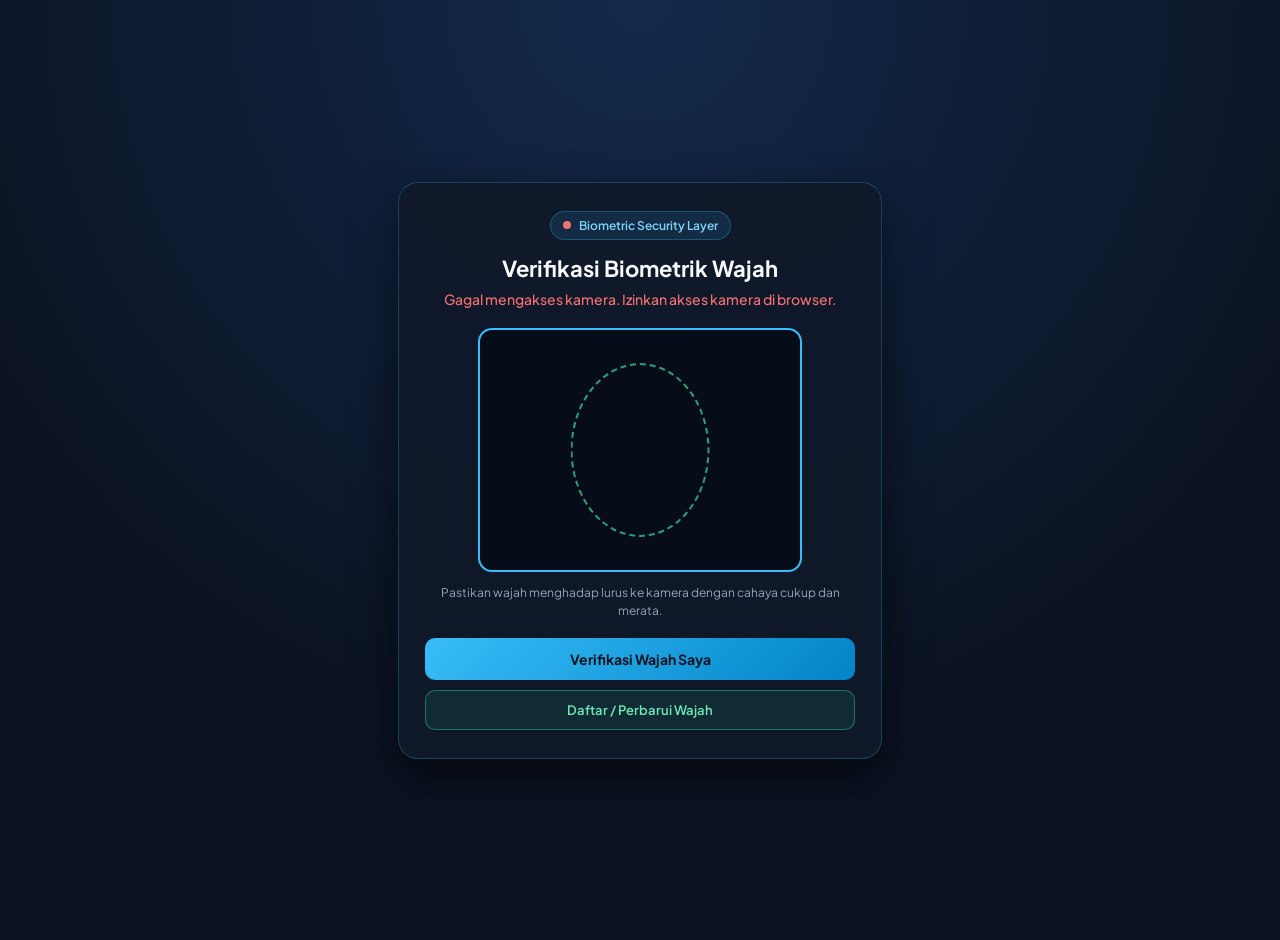
<file: face_id.html>
<!doctype html>
<html lang="id">
  <head>
    <meta charset="UTF-8" />
    <meta name="viewport" content="width=device-width, initial-scale=1.0" />
    <title>MonPay - Verifikasi Biometrik Wajah</title>
    <link rel="preconnect" href="https://fonts.googleapis.com" />
    <link rel="preconnect" href="https://fonts.gstatic.com" crossorigin />
    <link
      href="https://fonts.googleapis.com/css2?family=Plus+Jakarta+Sans:wght@400;500;600;700&display=swap"
      rel="stylesheet"
    />
    <style>
      .face-id-page {
        min-height: 100vh;
        margin: 0;
        display: flex;
        justify-content: center;
        align-items: center;
        padding: 20px;
        background: radial-gradient(circle at top, #13294b 0%, #0b1322 65%);
        color: #e2e8f0;
        font-family: "Plus Jakarta Sans", sans-serif;
      }

      .face-card {
        width: 100%;
        max-width: 430px;
        padding: 28px 26px;
        text-align: center;
        background: rgba(15, 25, 42, 0.94);
        border: 1px solid rgba(56, 189, 248, 0.25);
        border-radius: 20px;
        box-shadow: 0 20px 45px rgba(0, 0, 0, 0.55);
      }

      .face-badge {
        display: inline-flex;
        align-items: center;
        gap: 8px;
        padding: 6px 12px;
        margin-bottom: 14px;
        font-size: 12px;
        font-weight: 600;
        color: #7dd3fc;
        background: rgba(56, 189, 248, 0.12);
        border: 1px solid rgba(56, 189, 248, 0.28);
        border-radius: 999px;
      }

      .status-dot {
        width: 8px;
        height: 8px;
        border-radius: 50%;
        background: #38bdf8;
      }

      .status-dot.ready {
        background: #34d399;
      }

      .status-dot.error {
        background: #f87171;
      }

      .face-title {
        margin: 0 0 8px;
        font-size: 22px;
        font-weight: 700;
        color: #f8fafc;
      }

      .face-status {
        margin: 0 0 18px;
        font-size: 14px;
        font-weight: 500;
        color: #94a3b8;
        min-height: 20px;
      }

      .camera-wrapper {
        position: relative;
        width: 320px;
        max-width: 100%;
        height: 240px;
        margin: 0 auto 12px;
        border-radius: 14px;
        overflow: hidden;
        border: 2px solid #38bdf8;
        background: #070d18;
      }

      .camera-wrapper video {
        width: 100%;
        height: 100%;
        object-fit: cover;
        transform: scaleX(-1);
        display: block;
      }

      .face-guide {
        position: absolute;
        top: 50%;
        left: 50%;
        width: 135px;
        height: 170px;
        transform: translate(-50%, -50%);
        border: 2px dashed rgba(52, 211, 153, 0.75);
        border-radius: 50%;
        pointer-events: none;
      }

      .camera-hint {
        margin: 0 0 18px;
        font-size: 12px;
        line-height: 1.5;
        color: #94a3b8;
      }

      .action-stack {
        display: flex;
        flex-direction: column;
        gap: 10px;
      }

      .btn-primary-face {
        width: 100%;
        padding: 12px 14px;
        border: none;
        border-radius: 10px;
        background: linear-gradient(135deg, #38bdf8 0%, #0284c7 100%);
        color: #061322;
        font-family: inherit;
        font-size: 14px;
        font-weight: 700;
        cursor: pointer;
      }

      .btn-primary-face:hover:not(:disabled) {
        filter: brightness(1.06);
      }

      .btn-secondary-face {
        width: 100%;
        padding: 11px 14px;
        border: 1px solid rgba(52, 211, 153, 0.45);
        border-radius: 10px;
        background: rgba(52, 211, 153, 0.1);
        color: #6ee7b7;
        font-family: inherit;
        font-size: 13px;
        font-weight: 600;
        cursor: pointer;
      }

      .btn-secondary-face:hover:not(:disabled) {
        background: rgba(52, 211, 153, 0.18);
      }

      .face-id-page button:disabled {
        opacity: 0.55;
        cursor: not-allowed;
      }
    </style>
  </head>
  <body class="face-id-page">
    <main class="face-card">
      <div class="face-badge">
        <span class="status-dot" id="status-dot"></span>
        <span>Biometric Security Layer</span>
      </div>

      <h2 class="face-title">Verifikasi Biometrik Wajah</h2>
      <p id="status-text" class="face-status">Menghubungkan ke kamera...</p>

      <div class="camera-wrapper">
        <video
          id="webcam"
          autoplay
          muted
          playsinline
          width="320"
          height="240"
        ></video>
        <div class="face-guide" aria-hidden="true"></div>
        <canvas
          id="canvas"
          width="320"
          height="240"
          style="display: none"
        ></canvas>
      </div>

      <p class="camera-hint">
        Pastikan wajah menghadap lurus ke kamera dengan cahaya cukup dan merata.
      </p>

      <div class="action-stack">
        <button id="btn-verify" type="button" class="btn-primary-face">
          Verifikasi Wajah Saya
        </button>

        <button id="btn-register" type="button" class="btn-secondary-face">
          Daftar / Perbarui Wajah
        </button>
      </div>
    </main>

    <script>
      const video = document.getElementById("webcam");
      const canvas = document.getElementById("canvas");
      const statusText = document.getElementById("status-text");
      const statusDot = document.getElementById("status-dot");
      const btnVerify = document.getElementById("btn-verify");
      const btnRegister = document.getElementById("btn-register");

      function setControlsDisabled(disabled) {
        btnVerify.disabled = disabled;
        btnRegister.disabled = disabled;
      }

      function setStatus(message, state) {
        statusText.innerText = message;
        statusDot.className = "status-dot";

        if (state === "ready") {
          statusText.style.color = "#34d399";
          statusDot.classList.add("ready");
        } else if (state === "error") {
          statusText.style.color = "#f87171";
          statusDot.classList.add("error");
        } else if (state === "loading") {
          statusText.style.color = "#7dd3fc";
        } else {
          statusText.style.color = "#94a3b8";
        }
      }

      async function startCamera() {
        try {
          const stream = await navigator.mediaDevices.getUserMedia({
            video: { width: 320, height: 240, facingMode: "user" },
            audio: false,
          });
          video.srcObject = stream;
          setStatus(
            "Kamera siap. Posisikan wajah di dalam lingkaran.",
            "ready",
          );
        } catch (err) {
          setStatus(
            "Gagal mengakses kamera. Izinkan akses kamera di browser.",
            "error",
          );
        }
      }

      function sendFaceData(actionType) {
        const ctx = canvas.getContext("2d");
        ctx.drawImage(video, 0, 0, canvas.width, canvas.height);
        const imageData = canvas.toDataURL("image/jpeg", 0.9);

        setControlsDisabled(true);
        setStatus(
          actionType === "register"
            ? "Mendaftarkan wajah baru ke sistem..."
            : "Memverifikasi kecocokan wajah...",
          "loading",
        );

        fetch("/process-face-id", {
          method: "POST",
          headers: { "Content-Type": "application/json" },
          body: JSON.stringify({ action: actionType, image: imageData }),
        })
          .then((res) => res.json())
          .then((data) => {
            if (data.success) {
              setStatus(data.message, "ready");
              setTimeout(() => {
                window.location.href = data.redirect || "/";
              }, 900);
            } else {
              if (data.need_registration) {
                btnRegister.focus();
              }
              setStatus(data.message || "Verifikasi wajah gagal.", "error");
              setControlsDisabled(false);
            }
          })
          .catch((err) => {
            console.error(err);
            setStatus("Terjadi kesalahan pada server.", "error");
            setControlsDisabled(false);
          });
      }

      btnVerify.addEventListener("click", () => sendFaceData("verify"));

      btnRegister.addEventListener("click", () => {
        const confirmed = confirm(
          "Daftarkan atau perbarui data wajah Anda untuk akun ini?",
        );
        if (confirmed) {
          sendFaceData("register");
        }
      });

      window.addEventListener("DOMContentLoaded", startCamera);
    </script>
  </body>
</html>
</file>
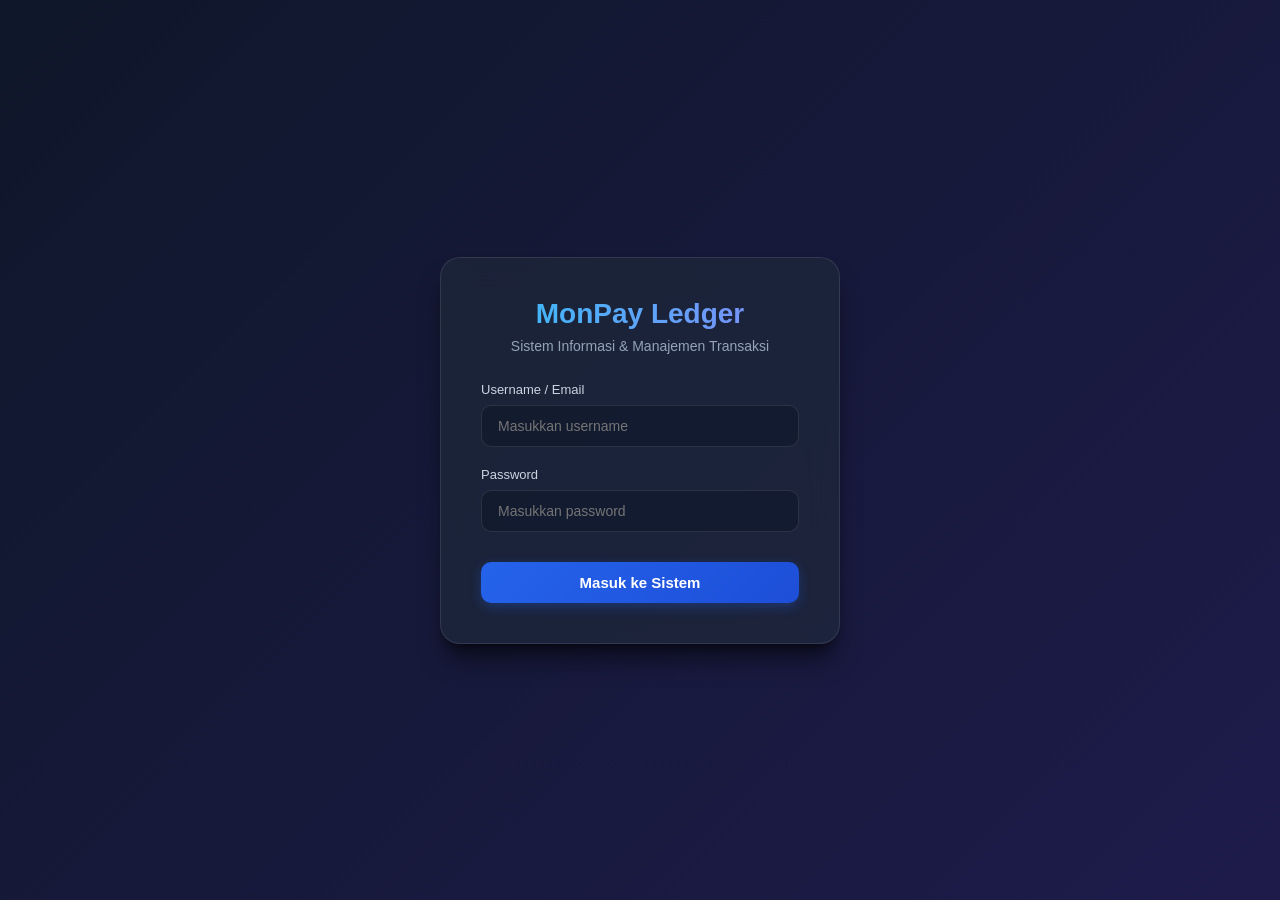
<file: templates/login.html>
<!doctype html>
<html lang="id">
  <head>
    <meta charset="UTF-8" />
    <meta name="viewport" content="width=device-width, initial-scale=1.0" />
    <title>MonPay Ledger - Login & 2FA</title>
    <link rel="stylesheet" href="/static/css/style.css" />
  </head>
  <body class="login-body">
    <div class="login-card">
      <h2>MonPay Ledger</h2>
      <p>Sistem Informasi & Manajemen Transaksi</p>

      <!-- FORM TAHAP 1: LOGIN -->
      <form id="loginForm">
        <div class="form-group">
          <label for="username">Username / Email</label>
          <input
            type="text"
            id="username"
            placeholder="Masukkan username"
            required
            autocomplete="off"
          />
        </div>

        <div class="form-group">
          <label for="password">Password</label>
          <input
            type="password"
            id="password"
            placeholder="Masukkan password"
            required
          />
        </div>

        <button type="submit" class="btn-login">Masuk ke Sistem</button>
      </form>

      <!-- FORM TAHAP 2: 2FA OTP (MUNCUL OTOMATIS PAS PASSWORD BENAR) -->
      <form id="otpForm" style="display: none; margin-top: 20px">
        <div class="form-group">
          <label for="otpInput">Kode OTP (Cek Terminal VS Code)</label>
          <input
            type="text"
            id="otpInput"
            placeholder="Masukkan 6 digit OTP"
            maxlength="6"
            required
          />
        </div>
        <button
          type="submit"
          class="btn-login"
          style="background-color: #28a745"
        >
          Verifikasi OTP 2FA
        </button>
      </form>

      <p id="error-msg" style="color: red; margin-top: 10px; display: none"></p>
    </div>

    <script>
      let currentUsername = "";

      // Handle Form Login (Tahap 1)
      document
        .getElementById("loginForm")
        .addEventListener("submit", function (e) {
          e.preventDefault();
          const username = document.getElementById("username").value;
          const password = document.getElementById("password").value;
          const errMsg = document.getElementById("error-msg");
          errMsg.style.display = "none";

          fetch("/api/login", {
            method: "POST",
            headers: { "Content-Type": "application/json" },
            body: JSON.stringify({ username, password }),
          })
            .then((res) => res.json())
            .then((data) => {
              if (data.status === "require_otp") {
                currentUsername = data.username;
                // Sembunyikan form login, munculkan form OTP
                document.getElementById("loginForm").style.display = "none";
                document.getElementById("otpForm").style.display = "block";
                alert("Password Benar! Masukkan kode OTP 2FA.");
              } else if (data.status === "error") {
                errMsg.textContent = data.message;
                errMsg.style.display = "block";
              }
            });
        });

      // Handle Form OTP (Tahap 2)
      document
        .getElementById("otpForm")
        .addEventListener("submit", function (e) {
          e.preventDefault();
          const otp = document.getElementById("otpInput").value;
          const errMsg = document.getElementById("error-msg");
          errMsg.style.display = "none";

          fetch("/api/verify-otp", {
            method: "POST",
            headers: { "Content-Type": "application/json" },
            body: JSON.stringify({ username: currentUsername, otp: otp }),
          })
            .then((res) => res.json())
            .then((data) => {
              if (data.status === "success") {
                // DIARAHKAN KE HALAMAN FACE ID TERLEBIH DAHULU SEBELUM MASUK DASHBOARD
                window.location.href = "/face-id";
              } else {
                errMsg.textContent = data.message;
                errMsg.style.display = "block";
              }
            });
        });
    </script>
  </body>
</html>
</file>
<file: static/css/style.css>
:root {
  --bg-dark: #0a111e;
  --bg-card: #141e30;
  --accent-blue: #0072ff;
  --accent-cyan: #00c6ff;
  --accent-emerald: #00e676;
  --text-main: #f0f4f8;
  --text-muted: #8a99ad;
  --danger: #ff5252;
  --border-color: #202e46;
}

* {
  margin: 0;
  padding: 0;
  box-sizing: border-box;
  font-family: "Plus Jakarta Sans", sans-serif;
}

body {
  background-color: var(--bg-dark);
  color: var(--text-main);
  min-height: 100vh;
}

.hidden {
  display: none !important;
}
.text-danger {
  color: var(--danger) !important;
}
.text-success {
  color: var(--accent-emerald) !important;
}
.text-muted {
  color: var(--text-muted);
}
.text-center {
  text-align: center;
}

/* LOGIN SCREEN */
.screen-container {
  width: 100vw;
  min-height: 100vh;
}

#login-screen {
  display: flex;
  justify-content: center;
  align-items: center;
  background: radial-gradient(circle at center, #14233c 0%, #0a111e 100%);
}

.login-box {
  background: var(--bg-card);
  padding: 40px;
  border-radius: 16px;
  border: 1px solid var(--border-color);
  width: 100%;
  max-width: 420px;
  box-shadow: 0 10px 30px rgba(0, 0, 0, 0.5);
}

.brand {
  display: flex;
  align-items: center;
  gap: 12px;
  margin-bottom: 8px;
}

.logo-icon {
  width: 40px;
  height: 40px;
  background: linear-gradient(135deg, var(--accent-blue), var(--accent-cyan));
  border-radius: 10px;
  display: flex;
  align-items: center;
  justify-content: center;
  font-weight: 700;
  font-size: 20px;
  color: #fff;
}

.brand h2 {
  font-size: 24px;
}
.brand h2 span {
  color: var(--accent-cyan);
}

.subtitle {
  color: var(--text-muted);
  font-size: 13px;
  margin-bottom: 30px;
}

.input-group {
  margin-bottom: 20px;
  text-align: left;
}

.input-group label {
  display: block;
  font-size: 13px;
  color: var(--text-muted);
  margin-bottom: 8px;
}

.input-group input,
.input-group select {
  width: 100%;
  padding: 12px;
  background: #0d1626;
  border: 1px solid var(--border-color);
  border-radius: 8px;
  color: var(--text-main);
  font-size: 14px;
  outline: none;
}

.input-group input:focus,
.input-group select:focus {
  border-color: var(--accent-cyan);
}

.btn-primary {
  width: 100%;
  padding: 14px;
  background: linear-gradient(90deg, var(--accent-blue), var(--accent-cyan));
  border: none;
  border-radius: 8px;
  color: #fff;
  font-weight: 600;
  font-size: 15px;
  cursor: pointer;
  transition: 0.3s;
}

.btn-primary:hover {
  opacity: 0.9;
  box-shadow: 0 4px 15px rgba(0, 198, 255, 0.3);
}

.error-msg {
  color: var(--danger);
  font-size: 13px;
  margin-top: 15px;
  text-align: center;
}

/* MAIN DASHBOARD LAYOUT */
#app-screen {
  display: flex;
}

.sidebar {
  width: 260px;
  background: var(--bg-card);
  border-right: 1px solid var(--border-color);
  display: flex;
  flex-direction: column;
  padding: 30px 20px;
  height: 100vh;
  position: fixed;
}

.menu {
  margin-top: 40px;
  display: flex;
  flex-direction: column;
  gap: 8px;
  flex-grow: 1;
}

.menu-item {
  background: transparent;
  border: none;
  color: var(--text-muted);
  padding: 12px 16px;
  text-align: left;
  border-radius: 8px;
  font-size: 14px;
  font-weight: 600;
  cursor: pointer;
  display: flex;
  align-items: center;
  gap: 12px;
  transition: 0.2s;
}

.menu-item:hover,
.menu-item.active {
  background: rgba(0, 198, 255, 0.1);
  color: var(--accent-cyan);
}

.btn-logout {
  width: 100%;
  background: transparent;
  border: 1px solid var(--danger);
  color: var(--danger);
  padding: 10px;
  border-radius: 8px;
  font-weight: 600;
  cursor: pointer;
  transition: 0.3s;
}

.btn-logout:hover {
  background: var(--danger);
  color: #fff;
}

.main-content {
  margin-left: 260px;
  flex-grow: 1;
  padding: 40px;
}

.top-header {
  display: flex;
  justify-content: space-between;
  align-items: center;
  margin-bottom: 30px;
}

.user-badge {
  background: rgba(0, 230, 118, 0.1);
  border: 1px solid var(--accent-emerald);
  color: var(--accent-emerald);
  padding: 6px 14px;
  border-radius: 20px;
  font-size: 12px;
  font-weight: 600;
}

.status-dot {
  display: inline-block;
  width: 8px;
  height: 8px;
  background: var(--accent-emerald);
  border-radius: 50%;
  margin-right: 6px;
}

/* CARDS & DASHBOARD */
.cards-grid {
  display: grid;
  grid-template-columns: 1fr 1fr;
  gap: 20px;
  margin-bottom: 30px;
}

.card {
  background: var(--bg-card);
  border: 1px solid var(--border-color);
  border-radius: 16px;
  padding: 24px;
}

.balance-card {
  background: linear-gradient(135deg, #14243b 0%, #0d192b 100%);
  border: 1px solid rgba(0, 198, 255, 0.2);
}

.balance-card h2 {
  font-size: 32px;
  color: var(--accent-cyan);
  margin: 15px 0;
}

.card-footer {
  display: flex;
  justify-content: space-between;
  font-size: 12px;
  color: var(--text-muted);
}

.stat-group {
  display: flex;
  justify-content: space-between;
  margin-top: 20px;
}

.stat-group h4 {
  font-size: 18px;
}

.chart-card {
  margin-top: 20px;
}
.chart-wrapper {
  height: 260px;
  margin-top: 15px;
}

/* FORMS & TABLES */
.form-card {
  max-width: 550px;
  margin: 0 auto;
}

.qris-box {
  margin: 20px 0;
  padding: 15px;
  background: #fff;
  display: inline-block;
  border-radius: 12px;
}

.data-table {
  width: 100%;
  border-collapse: collapse;
  margin-top: 15px;
  text-align: left;
}

.data-table th,
.data-table td {
  padding: 14px;
  border-bottom: 1px solid var(--border-color);
  font-size: 14px;
}

.data-table th {
  color: var(--text-muted);
  font-weight: 600;
}
/* --- LOGIN PAGE STYLING --- */
.login-body {
  background: linear-gradient(135deg, #0f172a 0%, #1e1b4b 100%);
  height: 100vh;
  display: flex;
  align-items: center;
  justify-content: center;
  color: #f8fafc;
  margin: 0;
}

.login-card {
  background: rgba(30, 41, 59, 0.7);
  backdrop-filter: blur(16px);
  -webkit-backdrop-filter: blur(16px);
  border: 1px solid rgba(255, 255, 255, 0.1);
  border-radius: 20px;
  padding: 40px;
  width: 100%;
  max-width: 400px;
  box-shadow:
    0 20px 25px -5px rgba(0, 0, 0, 0.5),
    0 8px 10px -6px rgba(0, 0, 0, 0.5);
  text-align: center;
}

.login-card h2 {
  font-size: 28px;
  font-weight: 700;
  margin-bottom: 8px;
  background: linear-gradient(to right, #38bdf8, #818cf8);
  background-clip: text;
  -webkit-background-clip: text;
  -webkit-text-fill-color: transparent;
}
.login-card p {
  color: #94a3b8;
  font-size: 14px;
  margin-bottom: 28px;
}

.form-group {
  margin-bottom: 20px;
  text-align: left;
}

.form-group label {
  display: block;
  font-size: 13px;
  font-weight: 500;
  color: #cbd5e1;
  margin-bottom: 8px;
}

.form-group input {
  width: 100%;
  padding: 12px 16px;
  background: rgba(15, 23, 42, 0.6);
  border: 1px solid rgba(255, 255, 255, 0.1);
  border-radius: 10px;
  color: #fff;
  font-size: 14px;
  outline: none;
  transition: all 0.3s ease;
}

.form-group input:focus {
  border-color: #38bdf8;
  box-shadow: 0 0 0 3px rgba(56, 189, 248, 0.2);
}

.btn-login {
  width: 100%;
  padding: 12px;
  margin-top: 10px;
  background: linear-gradient(135deg, #2563eb 0%, #1d4ed8 100%);
  border: none;
  border-radius: 10px;
  color: #ffffff;
  font-size: 15px;
  font-weight: 600;
  cursor: pointer;
  transition: all 0.3s ease;
  box-shadow: 0 4px 12px rgba(37, 99, 235, 0.3);
}

.btn-login:hover {
  opacity: 0.95;
  transform: translateY(-1px);
  box-shadow: 0 6px 16px rgba(37, 99, 235, 0.4);
}
.login-body {
  background: linear-gradient(135deg, #0f172a 0%, #1e1b4b 100%);
  min-height: 100vh;
  display: flex;
  align-items: center;
  justify-content: center;
  color: #f8fafc;
  margin: 0;
}
</file>
